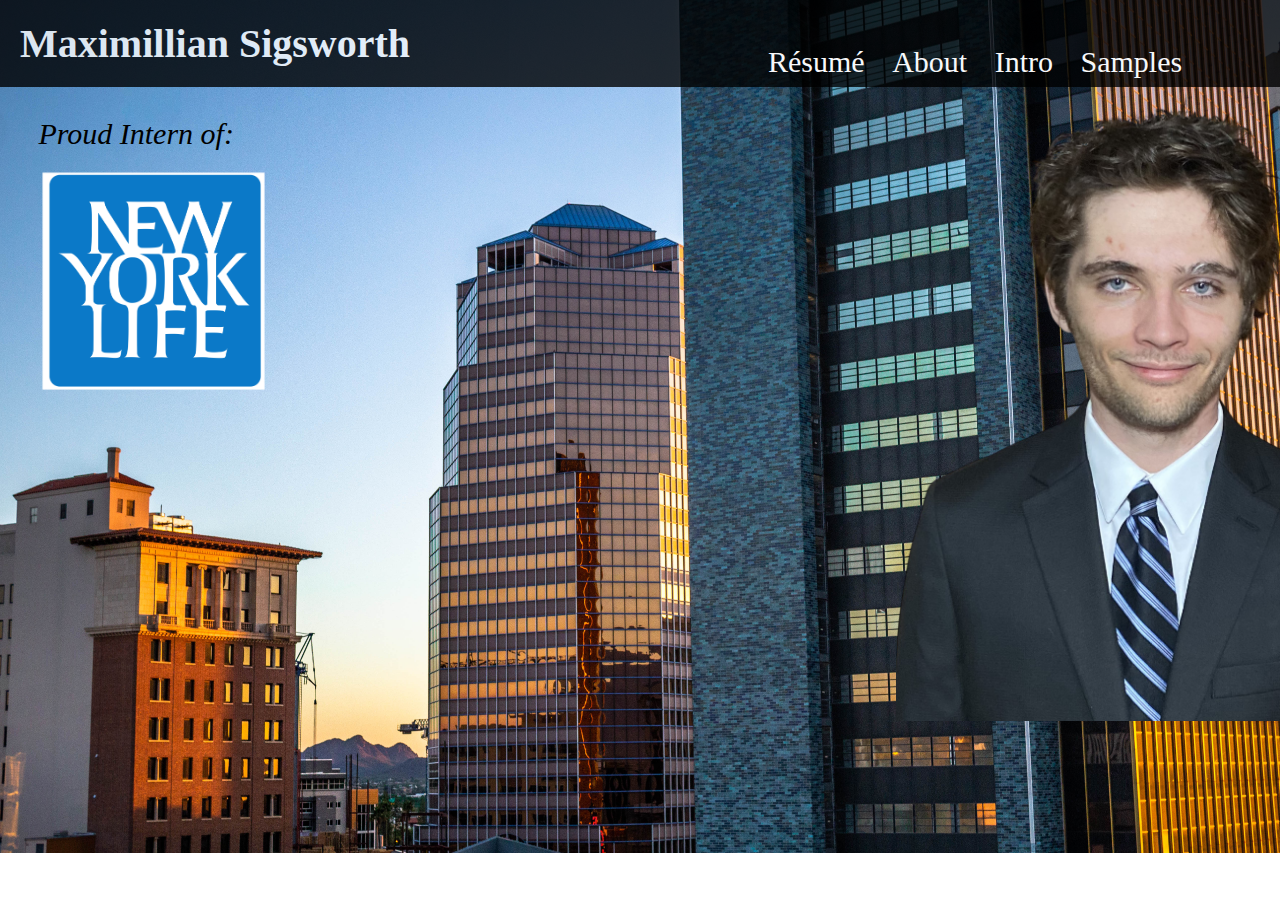
<file: index.html>
<!DOCTYPE html>
<html lang="en">
<head>
    <meta charset="UTF-8">
    <meta name="viewport" content="width=device-width, initial-scale=1.0">
    <title>Max Sigsworth</title>
    <link rel="stylesheet" href="style2.css">
</head>
<div class="fade-inp">
		<img src="images\headshot.png" alt="Suited Up!" class="my-face">
</div>
<body>

    <header>
        <h1 class="title-text">Maximillian Sigsworth</h1> 
    </header>
	
	<div class="text-above">
		<p><em>Proud Intern of:</em></p>
		<img src="images\Logo_New_York_Life.png" class="logo">
	</div>
			
	<div id="header">
		<div>
			<nav>
			<ul class="navigation">
				<li><a href="resume.html">Résumé</a></li>
				<li><a href="about.html">About</a></li>
				<li><a href="snapshot.html">Intro</a></li>
				<li><a href="samples.html">Samples</a></li>
			</ul>
			</nav>
		</div>
	</div>

</body>
</html>
<script>
    // JavaScript to add class after a delay
    window.onload = function() {
        document.querySelector('.title-text').classList.add('fade-in');
	};
</script>
</file>
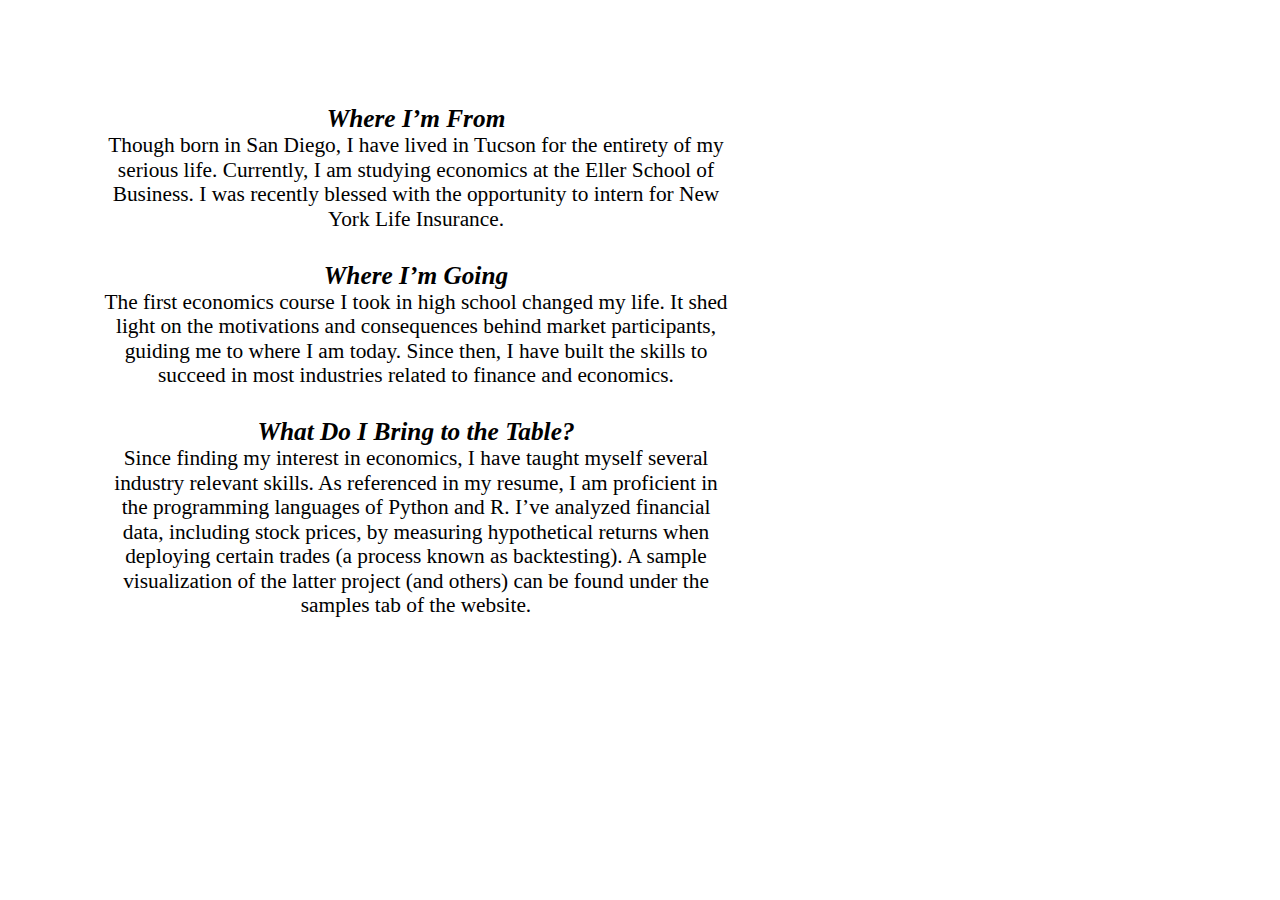
<file: 2behtml.html>
<html><head><meta content="text/html; charset=UTF-8" http-equiv="content-type"><style type="text/css">ol{margin:0;padding:0}table td,table th{padding:0}.c0{color:#000000;font-weight:400;text-decoration:none;vertical-align:baseline;font-size:16pt;font-family:"Times New Roman";font-style:normal}.c4{color:#000000;font-weight:700;text-decoration:none;vertical-align:baseline;font-size:19pt;font-family:"Times New Roman";font-style:italic}.c2{padding-top:0pt;padding-bottom:0pt;line-height:1.15;orphans:2;widows:2;text-align:center}.c1{background-color:#ffffff;max-width:468pt;padding:72pt 72pt 72pt 72pt}.c3{height:11pt}.title{padding-top:0pt;color:#000000;font-size:26pt;padding-bottom:3pt;font-family:"Arial";line-height:1.15;page-break-after:avoid;orphans:2;widows:2;text-align:left}.subtitle{padding-top:0pt;color:#666666;font-size:15pt;padding-bottom:16pt;font-family:"Arial";line-height:1.15;page-break-after:avoid;orphans:2;widows:2;text-align:left}li{color:#000000;font-size:11pt;font-family:"Arial"}p{margin:0;color:#000000;font-size:11pt;font-family:"Arial"}h1{padding-top:20pt;color:#000000;font-size:20pt;padding-bottom:6pt;font-family:"Arial";line-height:1.15;page-break-after:avoid;orphans:2;widows:2;text-align:left}h2{padding-top:18pt;color:#000000;font-size:16pt;padding-bottom:6pt;font-family:"Arial";line-height:1.15;page-break-after:avoid;orphans:2;widows:2;text-align:left}h3{padding-top:16pt;color:#434343;font-size:14pt;padding-bottom:4pt;font-family:"Arial";line-height:1.15;page-break-after:avoid;orphans:2;widows:2;text-align:left}h4{padding-top:14pt;color:#666666;font-size:12pt;padding-bottom:4pt;font-family:"Arial";line-height:1.15;page-break-after:avoid;orphans:2;widows:2;text-align:left}h5{padding-top:12pt;color:#666666;font-size:11pt;padding-bottom:4pt;font-family:"Arial";line-height:1.15;page-break-after:avoid;orphans:2;widows:2;text-align:left}h6{padding-top:12pt;color:#666666;font-size:11pt;padding-bottom:4pt;font-family:"Arial";line-height:1.15;page-break-after:avoid;font-style:italic;orphans:2;widows:2;text-align:left}</style></head><body class="c1 doc-content"><p class="c2"><span class="c4">Where I&rsquo;m From</span></p><p class="c2"><span class="c0">Though born in San Diego, I have lived in Tucson for the entirety of my serious life. Currently, I am studying economics at the Eller School of Business. I was recently blessed with the opportunity to intern for New York Life Insurance.</span></p><p class="c2 c3"><span class="c0"></span></p><p class="c2 c3"><span class="c0"></span></p><p class="c2"><span class="c4">Where I&rsquo;m Going</span></p><p class="c2"><span class="c0">The first economics course I took in high school changed my life. It shed light on the motivations and consequences behind market participants, guiding me to where I am today. Since then, I have built the skills to succeed in most industries related to finance and economics.</span></p><p class="c2 c3"><span class="c0"></span></p><p class="c2 c3"><span class="c0"></span></p><p class="c2"><span class="c4">What Do I Bring to the Table?</span></p><p class="c2"><span class="c0">Since finding my interest in economics, I have taught myself several industry relevant skills. As referenced in my resume, I am proficient in the programming languages of Python and R. I&rsquo;ve analyzed financial data, including stock prices, by measuring hypothetical returns when deploying certain trades (a process known as backtesting). A sample visualization of the latter project (and others) can be found under the samples tab of the website. </span></p><p class="c2 c3"><span class="c0"></span></p><p class="c2 c3"><span class="c0"></span></p></body></html>
</file>
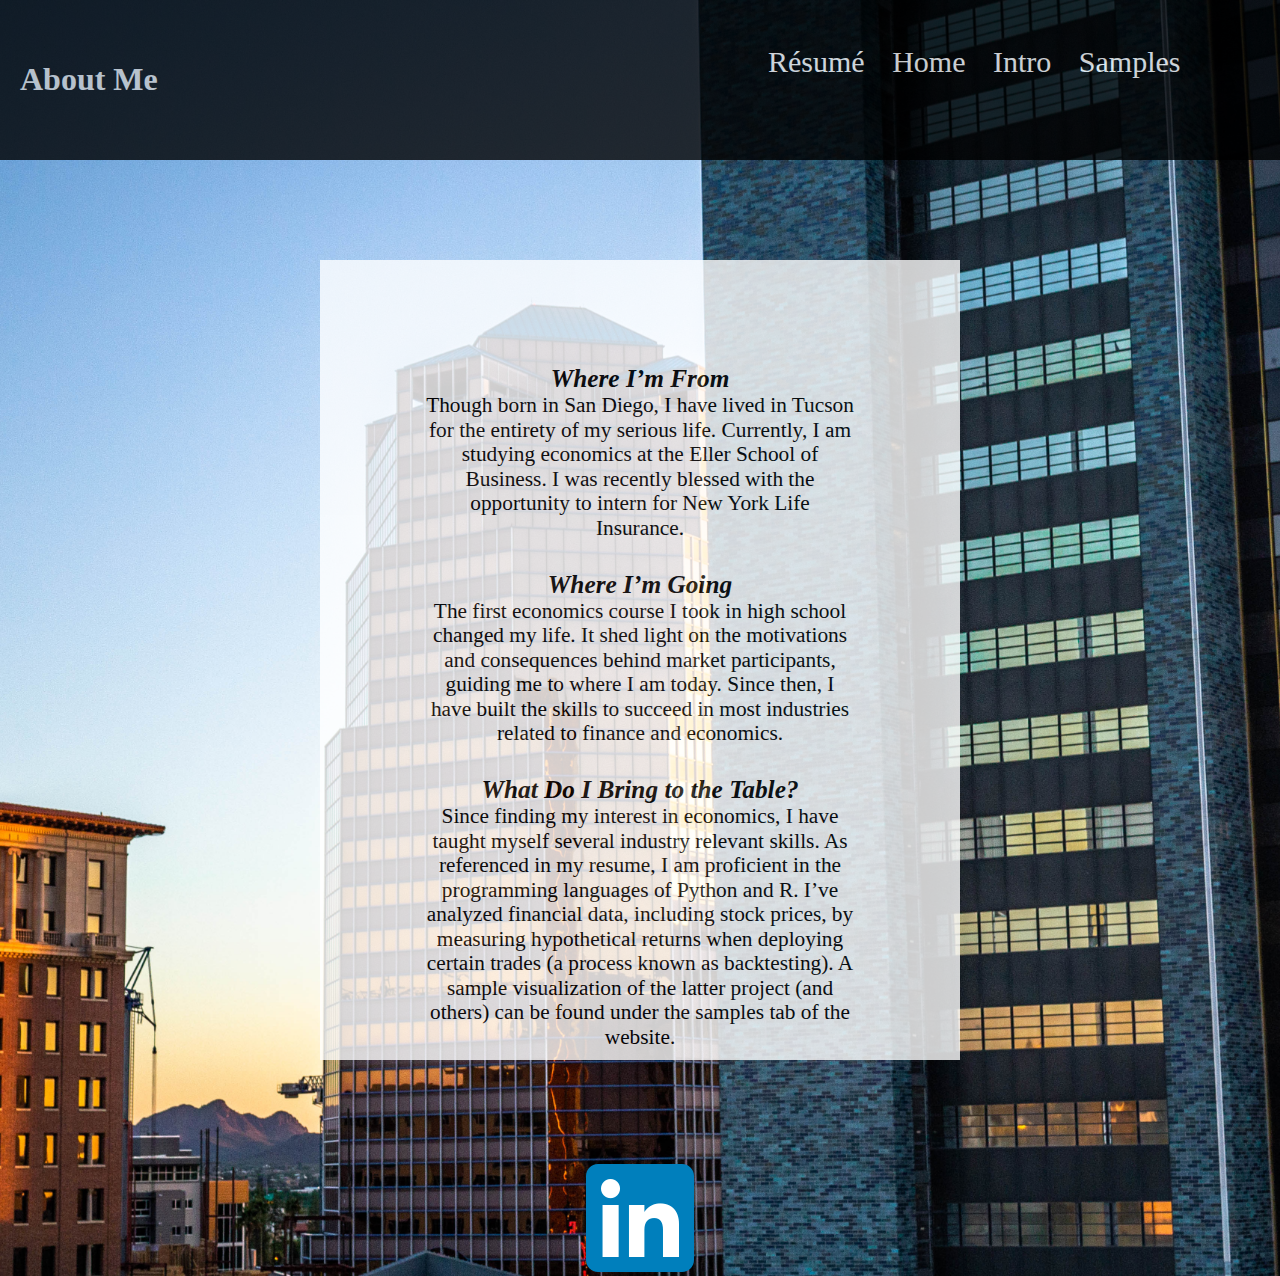
<file: about.html>
<!-- resume.html (about page) -->
<!DOCTYPE html>
<html lang="en">
<head>
    <meta charset="UTF-8">
    <meta name="viewport" content="width=device-width, initial-scale=1.0">
    <title>About</title>
    <link rel="stylesheet" href="style2.css"> <!-- Link your CSS file -->
	<style>
        /* CSS to style the iframe container */
        body {
            display: flex;
            flex-direction: column; /* Align children vertically */
            align-items: center; /* Center children horizontally */
            margin: 0; /* Remove default margin */
        }

        #header_r {
            background-color: #000;
            color: #fff;
            padding: 20px;
            width: 100%;
			opacity: .8;
        }

        #iframe-container {
            width: 50%; /* Adjust width as needed */
            text-align: center;
            margin-top: 100px; /* Add top margin for spacing */
			opacity: .8;
			margin-bottom: 100px;
        }

        iframe {
            width: 100%; /* Make iframe width 100% of its container */
            height: 800px; /* Set a fixed height for the iframe */
            border: none; /* Remove border */
        }

        .download-btn {
            display: inline-block;
            background-color: #f2b407;
            color: #0056b3;
            padding: 10px 20px;
            text-decoration: none;
            border-radius: 5px;
            margin-top: 0px; /* Add top margin for spacing */
            margin-bottom: 20px; /* Add bottom margin for spacing */
        }

        .download-btn:hover {
            background-color: #0056b3;
			color: #f2b407;
        }
    </style>
</head>
<body>
    <div id="header_r">
        <header>
            <h1 class="about">About Me</h1> 
        </header>
        <nav>
            <ul class="navigation">
                <li><a href="resume.html">Résumé</a></li>
                <li><a href="index.html">Home</a></li>
                <li><a href="snapshot.html">Intro</a></li>
                <li><a href="samples.html">Samples</a></li>
            </ul>
        </nav>
    </div>

    <div id="iframe-container">
        <iframe src="2behtml.html"></iframe>
    </div>

	<div class="social-links">
        <a href="https://www.linkedin.com/in/maximillian-sigsworth-776615230" target="_blank"><img src="images/linkedin.png"></a>
    </div>

</body>


</html>
</file>
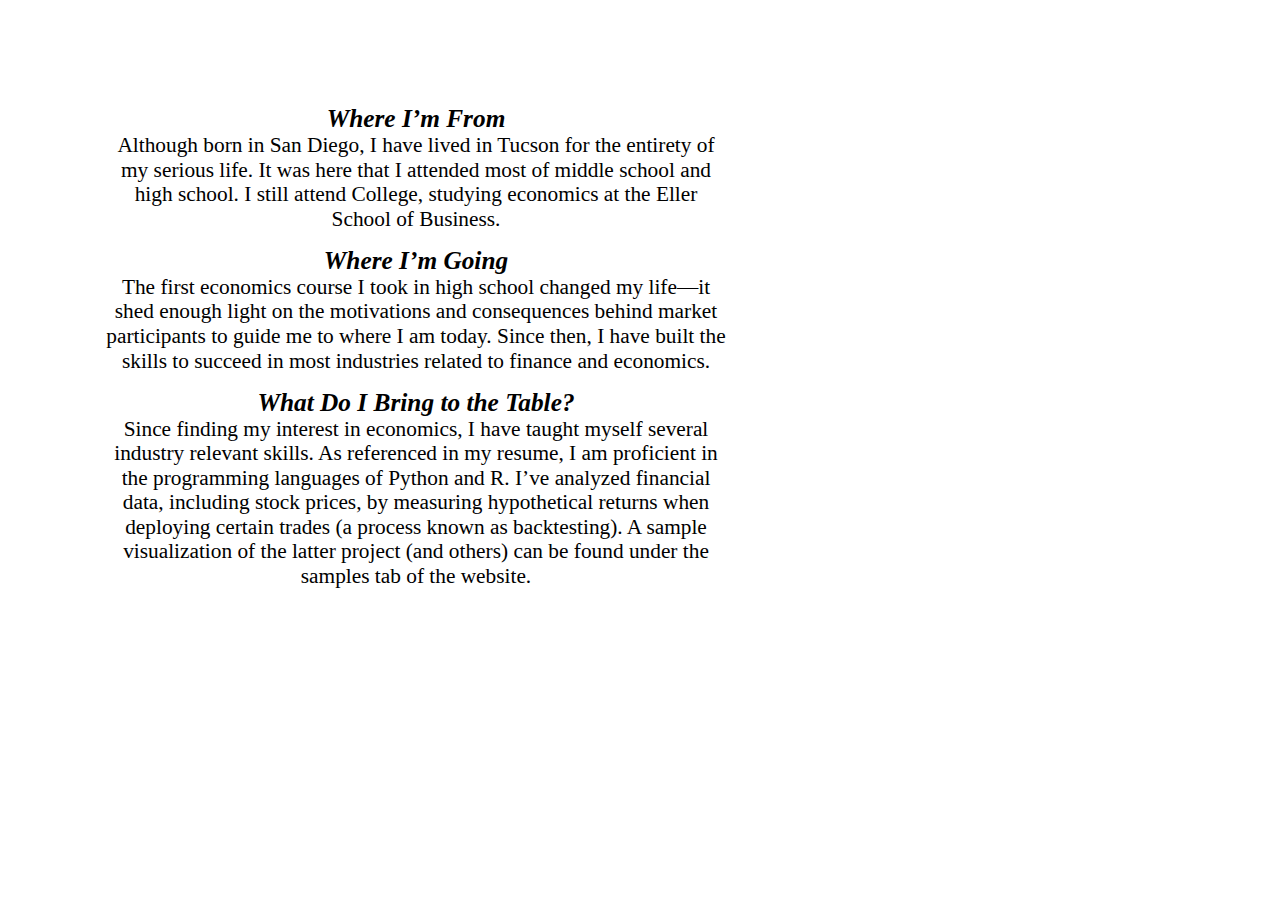
<file: here1.html>
<html><head><meta content="text/html; charset=UTF-8" http-equiv="content-type"><style type="text/css">ol{margin:0;padding:0}table td,table th{padding:0}.c3{color:#000000;font-weight:700;text-decoration:none;vertical-align:baseline;font-size:19pt;font-family:"Times New Roman";font-style:italic}.c1{color:#000000;font-weight:400;text-decoration:none;vertical-align:baseline;font-size:16pt;font-family:"Times New Roman";font-style:normal}.c0{padding-top:0pt;padding-bottom:0pt;line-height:1.15;orphans:2;widows:2;text-align:center}.c2{background-color:#ffffff;max-width:468pt;padding:72pt 72pt 72pt 72pt}.c4{height:11pt}.title{padding-top:0pt;color:#000000;font-size:26pt;padding-bottom:3pt;font-family:"Arial";line-height:1.15;page-break-after:avoid;orphans:2;widows:2;text-align:left}.subtitle{padding-top:0pt;color:#666666;font-size:15pt;padding-bottom:16pt;font-family:"Arial";line-height:1.15;page-break-after:avoid;orphans:2;widows:2;text-align:left}li{color:#000000;font-size:11pt;font-family:"Arial"}p{margin:0;color:#000000;font-size:11pt;font-family:"Arial"}h1{padding-top:20pt;color:#000000;font-size:20pt;padding-bottom:6pt;font-family:"Arial";line-height:1.15;page-break-after:avoid;orphans:2;widows:2;text-align:left}h2{padding-top:18pt;color:#000000;font-size:16pt;padding-bottom:6pt;font-family:"Arial";line-height:1.15;page-break-after:avoid;orphans:2;widows:2;text-align:left}h3{padding-top:16pt;color:#434343;font-size:14pt;padding-bottom:4pt;font-family:"Arial";line-height:1.15;page-break-after:avoid;orphans:2;widows:2;text-align:left}h4{padding-top:14pt;color:#666666;font-size:12pt;padding-bottom:4pt;font-family:"Arial";line-height:1.15;page-break-after:avoid;orphans:2;widows:2;text-align:left}h5{padding-top:12pt;color:#666666;font-size:11pt;padding-bottom:4pt;font-family:"Arial";line-height:1.15;page-break-after:avoid;orphans:2;widows:2;text-align:left}h6{padding-top:12pt;color:#666666;font-size:11pt;padding-bottom:4pt;font-family:"Arial";line-height:1.15;page-break-after:avoid;font-style:italic;orphans:2;widows:2;text-align:left}</style></head><body class="c2 doc-content"><p class="c0"><span class="c3">Where I&rsquo;m From</span></p><p class="c0"><span class="c1">Although born in San Diego, I have lived in Tucson for the entirety of my serious life. It was here that I attended most of middle school and high school. I still attend College, studying economics at the Eller School of Business.</span></p><p class="c0 c4"><span class="c1"></span></p><p class="c0"><span class="c3">Where I&rsquo;m Going</span></p><p class="c0"><span class="c1">The first economics course I took in high school changed my life&mdash;it shed enough light on the motivations and consequences behind market participants to guide me to where I am today. Since then, I have built the skills to succeed in most industries related to finance and economics.</span></p><p class="c0 c4"><span class="c1"></span></p><p class="c0"><span class="c3">What Do I Bring to the Table?</span></p><p class="c0"><span class="c1">Since finding my interest in economics, I have taught myself several industry relevant skills. As referenced in my resume, I am proficient in the programming languages of Python and R. I&rsquo;ve analyzed financial data, including stock prices, by measuring hypothetical returns when deploying certain trades (a process known as backtesting). A sample visualization of the latter project (and others) can be found under the samples tab of the website. </span></p><p class="c0 c4"><span class="c1"></span></p><p class="c0 c4"><span class="c1"></span></p></body></html>
</file>
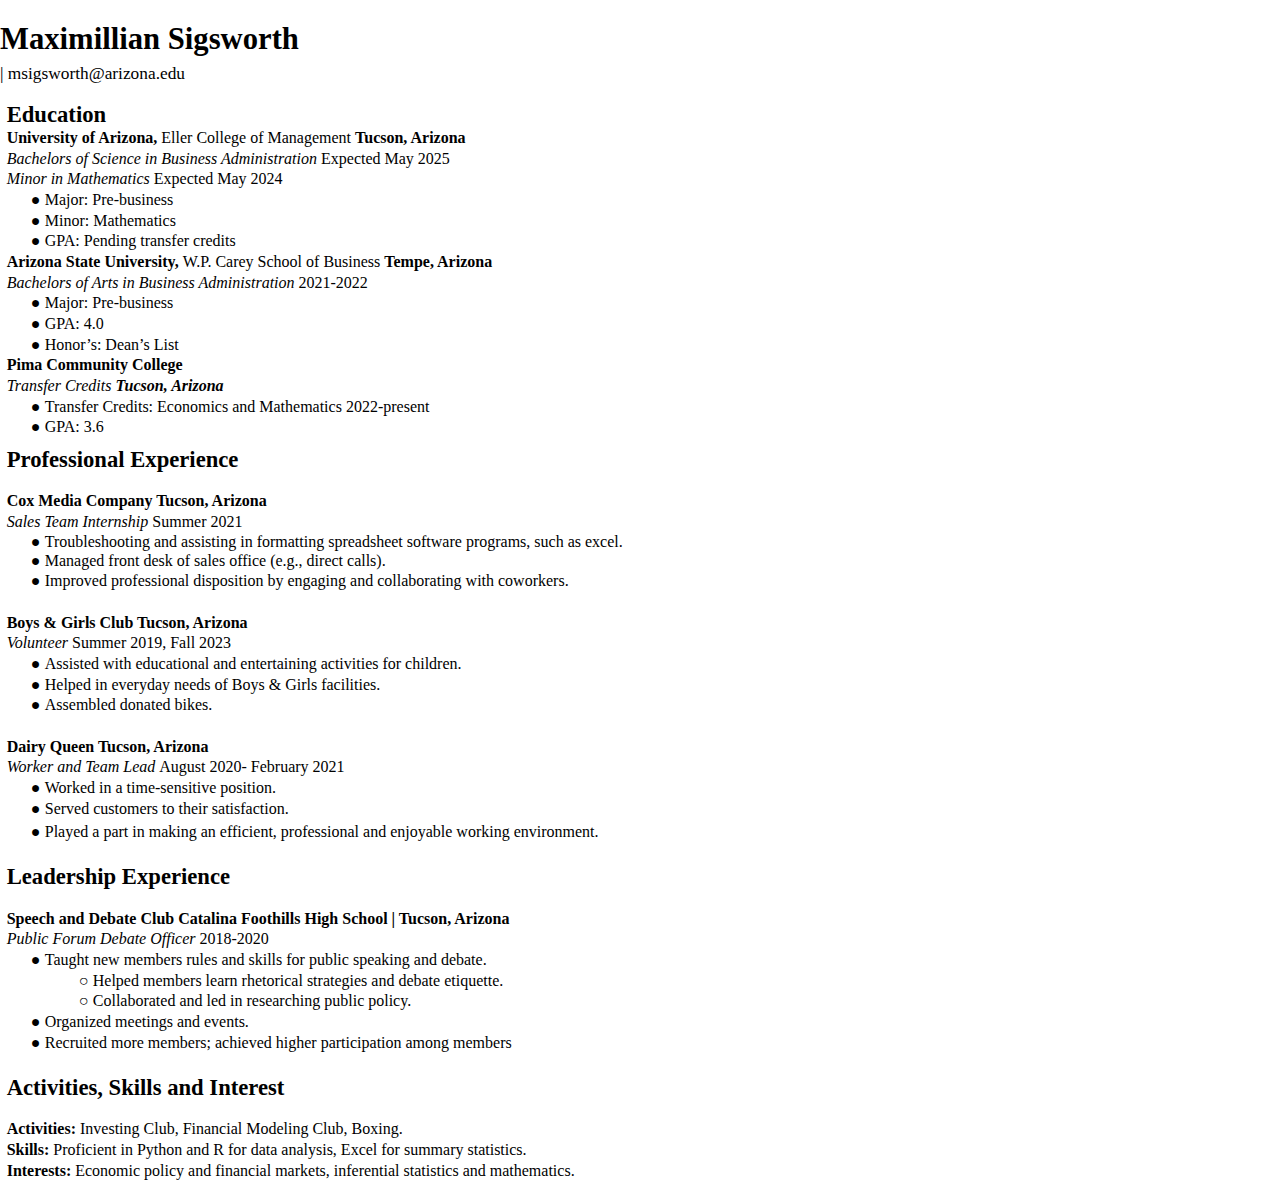
<file: Resume-converted.html>
<!DOCTYPE  html PUBLIC "-//W3C//DTD XHTML 1.0 Transitional//EN" "http://www.w3.org/TR/xhtml1/DTD/xhtml1-transitional.dtd">
<html xmlns="http://www.w3.org/1999/xhtml" xml:lang="en" lang="en"><head><meta http-equiv="Content-Type" content="text/html; charset=utf-8"/><title>the best resume you&#39;ve ever seen</title><style type="text/css"> * {margin:0; padding:0; text-indent:0; }
 h2 { color: black; font-family:"Times New Roman", serif; font-style: normal; font-weight: bold; text-decoration: none; font-size: 17pt; }
 h1 { color: black; font-family:"Times New Roman", serif; font-style: normal; font-weight: bold; text-decoration: none; font-size: 23pt; }
 .s1 { color: black; font-family:"Times New Roman", serif; font-style: normal; font-weight: normal; text-decoration: none; font-size: 13pt; }
 .a, a { color: black; font-family:"Times New Roman", serif; font-style: normal; font-weight: normal; text-decoration: none; font-size: 13pt; }
 h3 { color: black; font-family:"Times New Roman", serif; font-style: normal; font-weight: bold; text-decoration: none; font-size: 12pt; }
 .p, p { color: black; font-family:"Times New Roman", serif; font-style: normal; font-weight: normal; text-decoration: none; font-size: 12pt; margin:0pt; }
 .s2 { color: black; font-family:"Times New Roman", serif; font-style: italic; font-weight: normal; text-decoration: none; font-size: 12pt; }
 li {display: block; }
 #l1 {padding-left: 0pt; }
 #l1> li>*:first-child:before {content: "● "; color: black; font-family:Arial, sans-serif; font-style: normal; font-weight: normal; text-decoration: none; font-size: 12pt; }
 #l2 {padding-left: 0pt; }
 #l2> li>*:first-child:before {content: "○ "; color: black; font-family:Arial, sans-serif; font-style: normal; font-weight: normal; text-decoration: none; font-size: 12pt; }
</style></head>
<body>
<p style="text-indent: 0pt;text-align: center;">
<br/></p>
<h1 style="padding-top: 3pt;text-indent: 0pt;text-align: left;">Maximillian Sigsworth</h1><p class="s1" style="padding-top: 3pt;text-indent: 0pt;text-align: left;"></p><p style="padding-top: 2pt;text-indent: 0pt;text-align: left;"><a href="mailto:msigsworth@arizona.edu" class="a" target="_blank"> | </a><a href="mailto:msigsworth@arizona.edu" target="_blank">msigsworth@arizona.edu</a></p><p style="text-indent: 0pt;text-align: left;"><br/></p><p style="padding-left: 8pt;text-indent: 0pt;line-height: 1pt;text-align: left;"/><h2 style="padding-left: 5pt;text-indent: 0pt;text-align: left;">
Education</h2><h3 style="padding-top: 1pt;padding-left: 5pt;text-indent: 0pt;text-align: left;">University of Arizona, <span class="p">Eller College of Management              </span>Tucson, Arizona</h3><p class="s2" style="padding-top: 2pt;padding-left: 5pt;text-indent: 0pt;text-align: left;">Bachelors of Science in Business Administration               <span class="p">Expected May 2025</span></p><p class="s2" style="padding-top: 2pt;padding-left: 5pt;text-indent: 0pt;text-align: left;">Minor in Mathematics                             <span class="p">Expected May 2024</span></p><ul id="l1"><li data-list-text="●"><p style="padding-top: 2pt;padding-left: 41pt;text-indent: -18pt;text-align: left;">Major: Pre-business</p></li><li data-list-text="●"><p style="padding-top: 2pt;padding-left: 41pt;text-indent: -18pt;text-align: left;">Minor: Mathematics</p></li><li data-list-text="●"><p style="padding-top: 2pt;padding-left: 41pt;text-indent: -18pt;text-align: left;">GPA: Pending transfer credits</p><h3 style="padding-top: 2pt;padding-left: 5pt;text-indent: 0pt;text-align: left;">Arizona State University, <span class="p">W.P. Carey School of Business           </span>Tempe, Arizona</h3><p class="s2" style="padding-top: 2pt;padding-left: 5pt;text-indent: 0pt;text-align: left;">Bachelors of Arts in Business Administration<span class="p">                      2021-2022</span></p></li><li data-list-text="●"><p style="padding-top: 2pt;padding-left: 41pt;text-indent: -18pt;text-align: left;">Major: Pre-business</p></li><li data-list-text="●"><p style="padding-top: 2pt;padding-left: 41pt;text-indent: -18pt;text-align: left;">GPA: 4.0</p></li><li data-list-text="●"><p style="padding-top: 2pt;padding-left: 41pt;text-indent: -18pt;text-align: left;">Honor’s: Dean’s List</p><h3 style="padding-top: 2pt;padding-left: 5pt;text-indent: 0pt;text-align: left;">Pima Community College</h3><p class="s2" style="padding-top: 2pt;padding-left: 5pt;text-indent: 0pt;text-align: left;">Transfer Credits                                   <b>Tucson, Arizona</b></p></li><li data-list-text="●"><p style="padding-top: 2pt;padding-left: 41pt;text-indent: -18pt;text-align: left;">Transfer Credits: Economics and Mathematics                2022-present</p></li><li data-list-text="●"><p style="padding-top: 2pt;padding-left: 41pt;text-indent: -18pt;text-align: left;">GPA: 3.6</p><h2 style="padding-top: 8pt;padding-left: 5pt;text-indent: 0pt;text-align: left;">Professional Experience</h2><p style="text-indent: 0pt;text-align: left;"><br/></p><p style="padding-left: 8pt;text-indent: 0pt;line-height: 1pt;text-align: left;"/><h3 style="padding-top: 1pt;padding-left: 5pt;text-indent: 0pt;text-align: left;">Cox Media Company                               Tucson, Arizona</h3><p class="s2" style="padding-top: 2pt;padding-left: 5pt;text-indent: 0pt;text-align: left;">Sales Team Internship                                 <span class="p">Summer 2021</span></p></li><li data-list-text="●"><p style="padding-top: 2pt;padding-left: 41pt;text-indent: -18pt;line-height: 114%;text-align: left;">Troubleshooting and assisting in formatting spreadsheet software programs, such as excel.</p></li><li data-list-text="●"><p style="padding-left: 41pt;text-indent: -18pt;text-align: left;">Managed front desk of sales office (e.g., direct calls).</p></li><li data-list-text="●"><p style="padding-top: 2pt;padding-left: 41pt;text-indent: -18pt;text-align: left;">Improved professional disposition by engaging and collaborating with coworkers.</p><p style="padding-top: 4pt;text-indent: 0pt;text-align: left;"><br/></p><h3 style="padding-left: 5pt;text-indent: 0pt;text-align: left;">Boys &amp; Girls Club                                 Tucson, Arizona</h3><p class="s2" style="padding-top: 2pt;padding-left: 5pt;text-indent: 0pt;text-align: left;">Volunteer                                  <span class="p">Summer 2019, Fall 2023</span></p></li><li data-list-text="●"><p style="padding-top: 2pt;padding-left: 41pt;text-indent: -18pt;text-align: left;">Assisted with educational and entertaining activities for children.</p></li><li data-list-text="●"><p style="padding-top: 2pt;padding-left: 41pt;text-indent: -18pt;text-align: left;">Helped in everyday needs of Boys &amp; Girls facilities.</p></li><li data-list-text="●"><p style="padding-top: 2pt;padding-left: 41pt;text-indent: -18pt;text-align: left;">Assembled donated bikes.</p><p style="padding-top: 4pt;text-indent: 0pt;text-align: left;"><br/></p><h3 style="padding-left: 5pt;text-indent: 0pt;text-align: left;">Dairy Queen                                    Tucson, Arizona</h3><p class="s2" style="padding-top: 2pt;padding-left: 5pt;text-indent: 0pt;text-align: left;">Worker and Team Lead                        <span class="p">August 2020- February 2021</span></p></li><li data-list-text="●"><p style="padding-top: 2pt;padding-left: 41pt;text-indent: -18pt;text-align: left;">Worked in a time-sensitive position.</p></li><li data-list-text="●"><p style="padding-top: 2pt;padding-left: 41pt;text-indent: -18pt;text-align: left;">Served customers to their satisfaction.</p></li><li data-list-text="●"><p style="padding-top: 4pt;padding-left: 41pt;text-indent: -18pt;text-align: left;">Played a part in making an efficient, professional and enjoyable working environment.</p><p style="padding-top: 4pt;text-indent: 0pt;text-align: left;"><br/></p><h2 style="padding-left: 5pt;text-indent: 0pt;text-align: left ;">Leadership Experience</h2><p style="text-indent: 0pt;text-align: left;"><br/></p><p style="padding-left: 8pt;text-indent: 0pt;line-height: 1pt;text-align: left;"/><h3 style="padding-top: 1pt;padding-left: 5pt;text-indent: 0pt;text-align: left;">Speech and Debate Club          Catalina Foothills High School | Tucson, Arizona</h3><p class="s2" style="padding-top: 2pt;padding-left: 5pt;text-indent: 0pt;text-align: left;">Public Forum Debate Officer<span class="p">                               2018-2020</span></p></li><li data-list-text="●"><p style="padding-top: 2pt;padding-left: 41pt;text-indent: -18pt;text-align: left;">Taught new members rules and skills for public speaking and debate.</p><ul id="l2"><li data-list-text="○"><p style="padding-top: 2pt;padding-left: 77pt;text-indent: -18pt;text-align: left;">Helped members learn rhetorical strategies and debate etiquette.</p></li><li data-list-text="○"><p style="padding-top: 2pt;padding-left: 77pt;text-indent: -18pt;text-align: left;">Collaborated and led in researching public policy.</p></li></ul></li><li data-list-text="●"><p style="padding-top: 2pt;padding-left: 41pt;text-indent: -18pt;text-align: left;">Organized meetings and events.</p></li><li data-list-text="●"><p style="padding-top: 2pt;padding-left: 41pt;text-indent: -18pt;text-align: left;">Recruited more members; achieved higher participation among members</p></li></ul><p style="padding-top: 4pt;text-indent: 0pt;text-align: left;"><br/></p><h2 style="padding-left: 5pt;text-indent: 0pt;text-align: left;">Activities, Skills and Interest</h2><p style="text-indent: 0pt;text-align: left;"><br/></p><p style="padding-left: 8pt;text-indent: 0pt;line-height: 1pt;text-align: left;"/><h3 style="padding-top: 1pt;padding-left: 5pt;text-indent: 0pt;text-align: left;">Activities: <span class="p">Investing Club, Financial Modeling Club, Boxing.</span></h3><h3 style="padding-top: 2pt;padding-left: 5pt;text-indent: 0pt;text-align: left;">Skills: <span class="p">Proficient in Python and R for data analysis, Excel for summary statistics.</span></h3><h3 style="padding-top: 2pt;padding-left: 5pt;text-indent: 0pt;text-align: left;">Interests: <span class="p">Economic policy and financial markets, inferential statistics and mathematics.</span></h3></body></html>
</file>
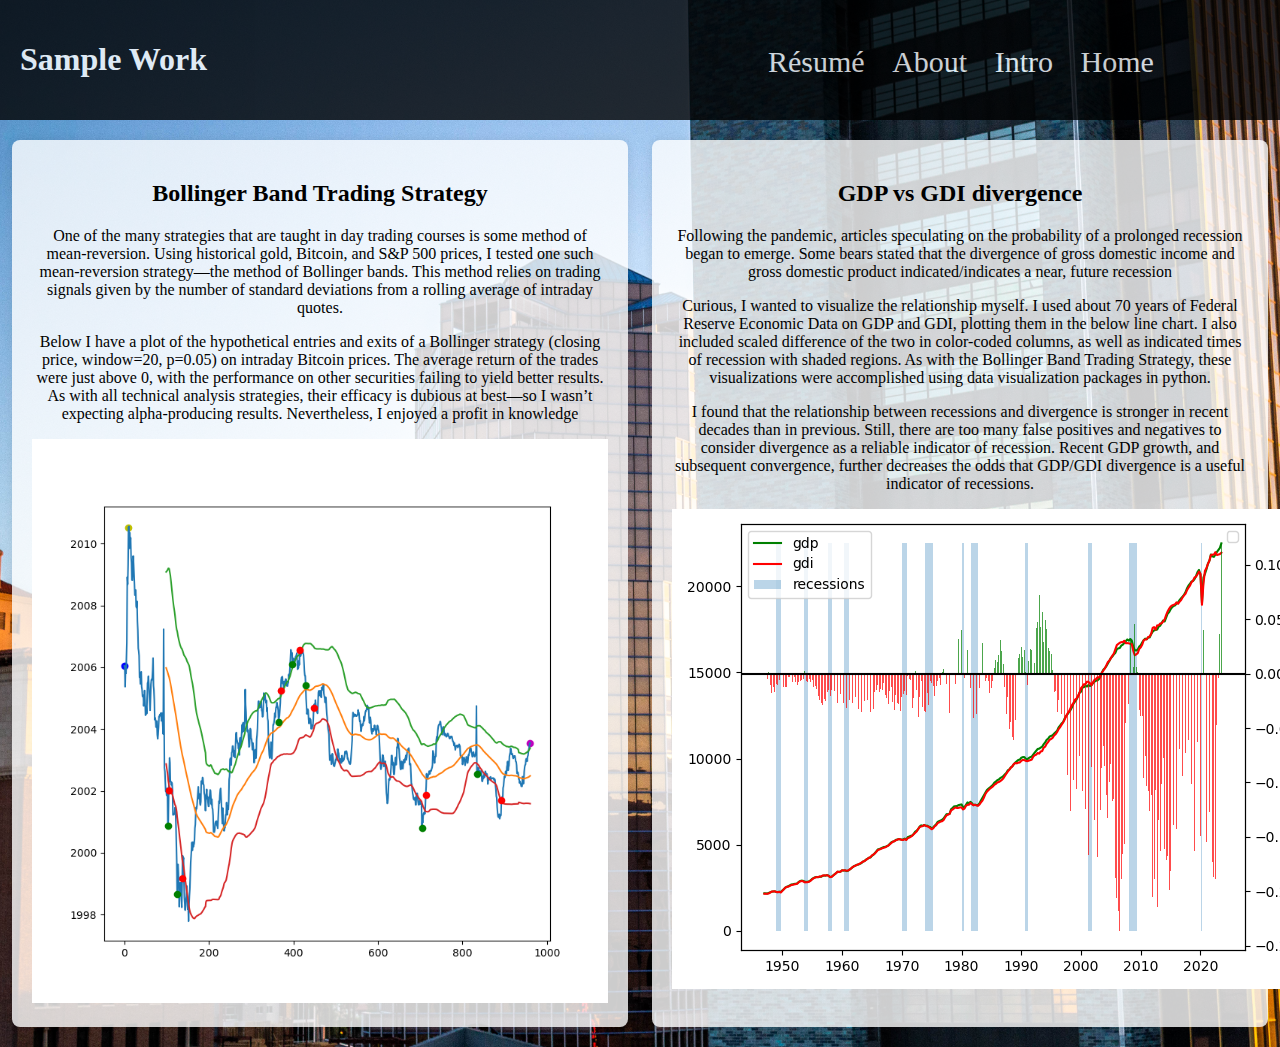
<file: samples.html>
<!DOCTYPE html>
<html lang="en">
<head>
    <meta charset="UTF-8">
    <meta name="viewport" content="width=device-width, initial-scale=1.0">
    <title>Samples</title>
	<link rel="stylesheet" href="style2.css">
    <style>
        .sample-container {
            display: flex;
            justify-content: space-around;
            margin-top: 20px;
        }
        .sample1 {
            width: 45%;
            text-align: center;
            margin-bottom: 20px;
            background-color: rgba(255, 255, 255, 0.8); /* Semi-transparent white background */
            padding: 20px;
            border-radius: 8px;
            box-shadow: 0px 0px 10px rgba(0, 0, 0, 0.1); /* Optional: Add a shadow effect */
        }
		.sample1c{
			width: 10%; 
			height: auto;
		}
		.sample2 {
            width: 45%;
            text-align: center;
            margin-bottom: 20px;
            background-color: rgba(255, 255, 255, 0.8); /* Semi-transparent white background */
            padding: 20px;
            border-radius: 8px;
            box-shadow: 0px 0px 10px rgba(0, 0, 0, 0.1); /* Optional: Add a shadow effect */
        }
        .child img {
            opacity: 1; /* Lower opacity for the child (img) elements */
        }
    </style>
</head>
<body>

    <div id="header_r">
        <header>
            <h1 class="resume">Sample Work</h1
			        </header>
        <nav>
            <ul class="navigation">
                <li><a href="resume.html">Résumé</a></li>
                <li><a href="about.html">About</a></li>
                <li><a href="snapshot.html">Intro</a></li>
                <li><a href="index.html">Home</a></li>
            </ul>
        </nav>
    </div>  
    
    <div class="sample-container">
        <div class="sample1">
            <h2>Bollinger Band Trading Strategy</h2>
            <p>One of the many strategies that are taught in day trading courses is some method of mean-reversion. Using historical gold, Bitcoin, and S&P 500 prices, I tested one such mean-reversion strategy—the method of Bollinger bands. This method relies on trading signals given by the number of standard deviations from a rolling average of intraday quotes.</p>
			<p>Below I have a plot of the hypothetical entries and exits of a Bollinger strategy (closing price, window=20, p=0.05) on intraday Bitcoin prices. The average return of the trades were just above 0, with the performance on other securities failing to yield better results. As with all technical analysis strategies, their efficacy is dubious at best—so I wasn’t expecting alpha-producing results. Nevertheless, I enjoyed a profit in knowledge</p>

			<div class="sample1c">
				<img src="images/Figure_1.png" alt="Sample 1" style="width: 1000%; height: auto;">			</div>
        </div>
        <div class="sample2">
            <h2>GDP vs GDI divergence</h2>
            <p>Following the pandemic, articles speculating on the probability of a prolonged recession began to emerge. Some bears stated that the divergence of gross domestic income and gross domestic product indicated/indicates a near, future recession</p>
            <p>Curious, I wanted to visualize the relationship myself. I used about 70 years of Federal Reserve Economic Data on GDP and GDI, plotting them in the below line chart. I also included scaled difference of the two in color-coded columns, as well as indicated times of recession with shaded regions. As with the Bollinger Band Trading Strategy, these visualizations were accomplished using data visualization packages in python. </p>
			<p>I found that the relationship between recessions and divergence is stronger in recent decades than in previous. Still, there are too many false positives and negatives to consider divergence as a reliable indicator of recession. Recent GDP growth, and subsequent convergence, further decreases the odds that GDP/GDI divergence is a useful indicator of recessions.</p>
            <div class="child">
                <img src="images/Figure_2.png" alt="Sample 2">
            </div>
        </div>
    </div>

</body>
</html>
</file>
<file: style2.css>
body{
	
	margin: 0;
	padding: 0;
	background-image: url("images/Pinedo_Eli_Downtown_Tucson.jpg");
	background-size: cover;
	background-position: top;
	background-repeat: no-repeat;
	overflow-x: hidden;
	overflow-y: scroll;
}

header {
    background-color: #000000;
    color: #fff;
    padding: 20px;
	opacity: .8;
}

.title-text {
    margin: 0;
    font-size: 40px;
    font-weight: bold;
    opacity: 0; /* Initially hide the title text */
    transition: opacity 2s ease; /* Add transition for opacity */
}

/* Fade in the title text */
.title-text.fade-in {
    opacity: 1; /* Set opacity to 1 to fade in */
}
.my-face {
	width: 40%; /* Set width */
    height: auto; /* Maintain aspect ratio */
    position: absolute; /* Positioning */
    top: 10%; /* Position from top */
    left: 70%; /* Position from left */
}

.fade-inp {
  animation: fadeIn 1.5s;
  -webkit-animation: fadeIn 1.5s;
  -moz-animation: fadeIn 1.5s;
  -o-animation: fadeIn 1.5s;
  -ms-animation: fadeIn 1.5s;
}

@keyframes fadeIn {
  0% { opacity: 0; }
  100% { opacity: 1; }
}

@-moz-keyframes fadeIn {
  0% { opacity: 0; }
  100% { opacity: 1; }
}

@-webkit-keyframes fadeIn {
  0% { opacity: 0; }
  100% { opacity: 1; }
}

@-o-keyframes fadeIn {
  0% { opacity: 0; }
  100% { opacity: 1; }
}

@-ms-keyframes fadeIn {
  0% { opacity: 0; }
  100% { opacity: 1; }
}



.container{
	padding: 10px 10%;
}
.logo {
	width: 18%;
	height: auto;
	position: absolute;
	left: 0%;
	top: 150%;
}
.text-above{
	margin: 0;
    font-size: 30px;
	position: relative;
	top:10%; /* Position from top */
    left: 3%;
}

.navigation {
	font-size: 30px;
    list-style: none; /* Remove default list styles */
    margin: 0;
    padding: 0;
	position: absolute;
	left: 60%;
	top: 5%;
}

.navigation li {
    display: inline-block; /* Display list items horizontally */
    margin-right: 20px; /* Add some spacing between list items */
}

.navigation a {
    text-decoration: none;
    color: #f7f8fa; /* Change link color */
}

.navigation a:hover {
    color: #0911b3; /* Change link color on hover */
}
.video-container {
	height: 100%;
	width: auto:
	
}
.sample1c{
	width: 50%;
	height: 50%;
}
</file>
